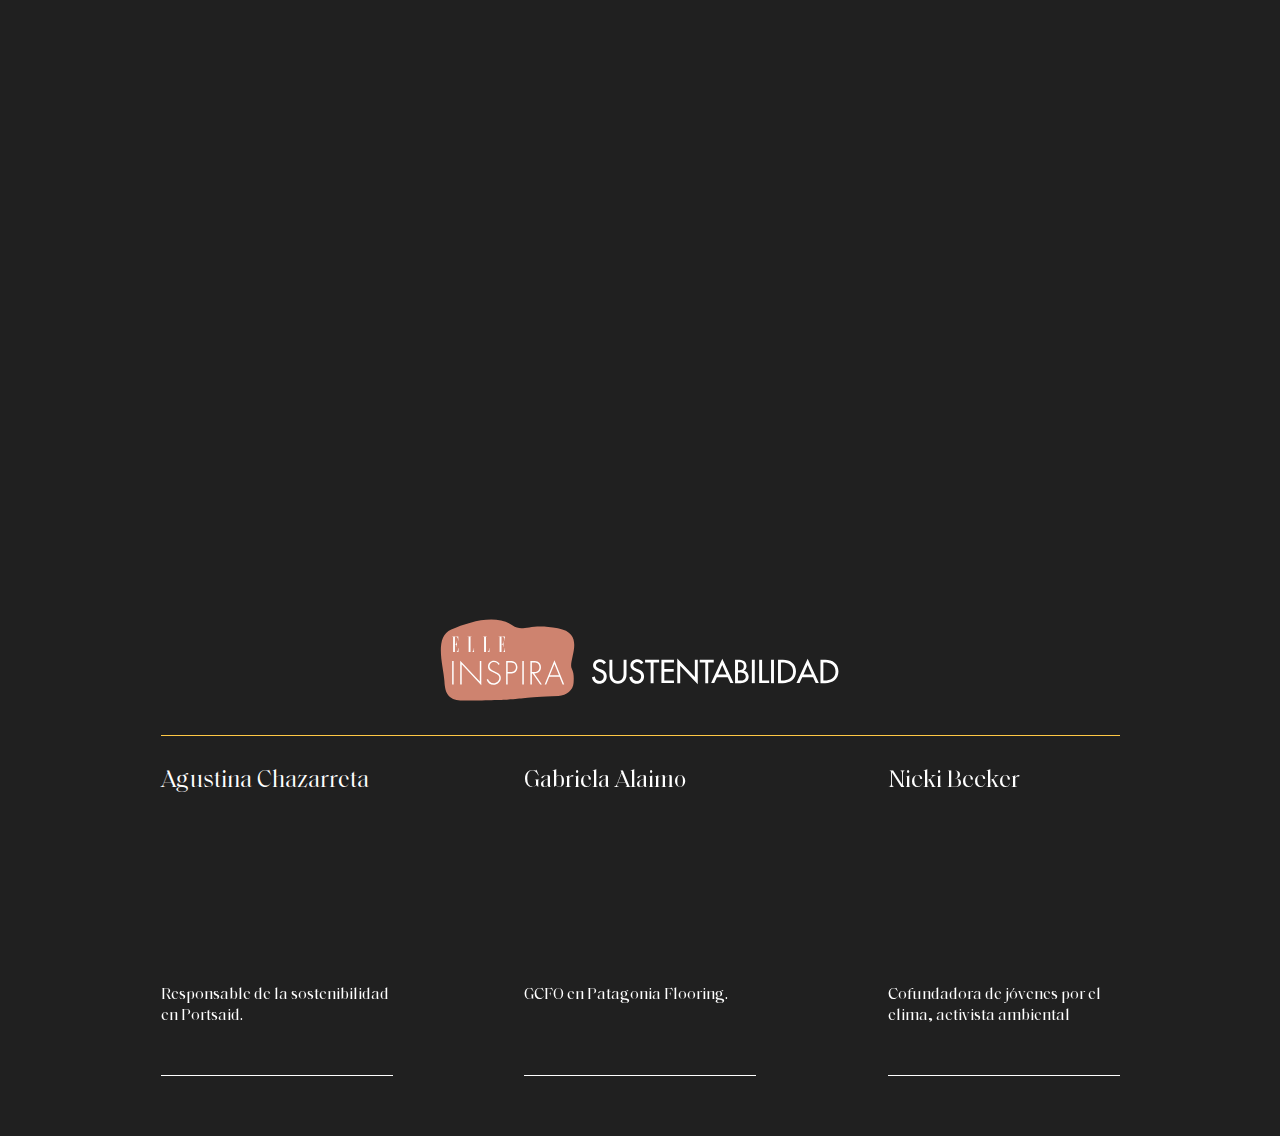
<file: index.html>
<!DOCTYPE html>
<html lang="en">
    <head>
        <meta charset="UTF-8">
        <meta http-equiv="X-UA-Compatible" content="IE=edge">
        <meta name="viewport" content="width=device-width, initial-scale=1.0">
        <link rel="stylesheet" href="style.css">
        <title></title>
    </head>

    <body>
        <section id="moduloVideo">
            <div class="cont-modulo">

                <div class="cont-video-jumbo modelo-desktop">
                    <iframe src="https://www.youtube.com/embed/1D0aBDskKo4" frameborder="0" scrolling="no" ></iframe>
                </div>

                <div class="cont-video-jumbo modelo-mobile">
                    <iframe src="https://www.youtube.com/embed/1D0aBDskKo4" frameborder="0" scrolling="no" ></iframe>
                </div>

                <div class="texto-jumbo">
                    <img class="logo-elle" src="img/logo_inspira.svg" alt="Logo Elle Inspira">
                </div>

                <div class="cont-charla-video">

                    <div class="charla-video">
                        <div class="cont-nombre">
                            <h5>Agustina Chazarreta</h5>
                        </div>
                        
                        <iframe id="modeloCapsula" src="https://www.youtube.com/embed/301lTAaVA8s" frameborder="0"  scrolling="no" allow="accelerometer; autoplay; clipboard-write; encrypted-media; gyroscope; picture-in-picture; web-share" allowfullscreen="" ></iframe>

                        <div class="cont-detalle">
                            <p>Responsable de la sostenibilidad en Portsaid.</p>
                        </div>
                    </div>

                    <div class="charla-video">
                        <div class="cont-nombre">

                            <h5>Gabriela Alaimo</h5>
                        
                        </div>

                            <iframe id="modeloCapsula" src="https://www.youtube.com/embed/A50gPln1Cao" frameborder="0"  scrolling="no" allow="accelerometer; autoplay; clipboard-write; encrypted-media; gyroscope; picture-in-picture; web-share" allowfullscreen="" ></iframe>
                        <div class="cont-detalle">
                            <p>GCFO en Patagonia Flooring.</p>
                        </div>
                    </div>

                    <div class="charla-video">

                        <div class="cont-nombre">
                            <h5>Nicki Becker</h5>
                        </div>

                        <iframe id="modeloCapsula" src="https://www.youtube.com/embed/lB9ZLHVVreM" frameborder="0"  scrolling="no" allow="accelerometer; autoplay; clipboard-write; encrypted-media; gyroscope; picture-in-picture; web-share" allowfullscreen="" ></iframe>

                        <div class="cont-detalle">
                            <p>Cofundadora de jóvenes por el clima, activista ambiental</p>
                        </div>
                    </div>

                </div>

            </div>
        </section>
    </body>
</html>
</file>
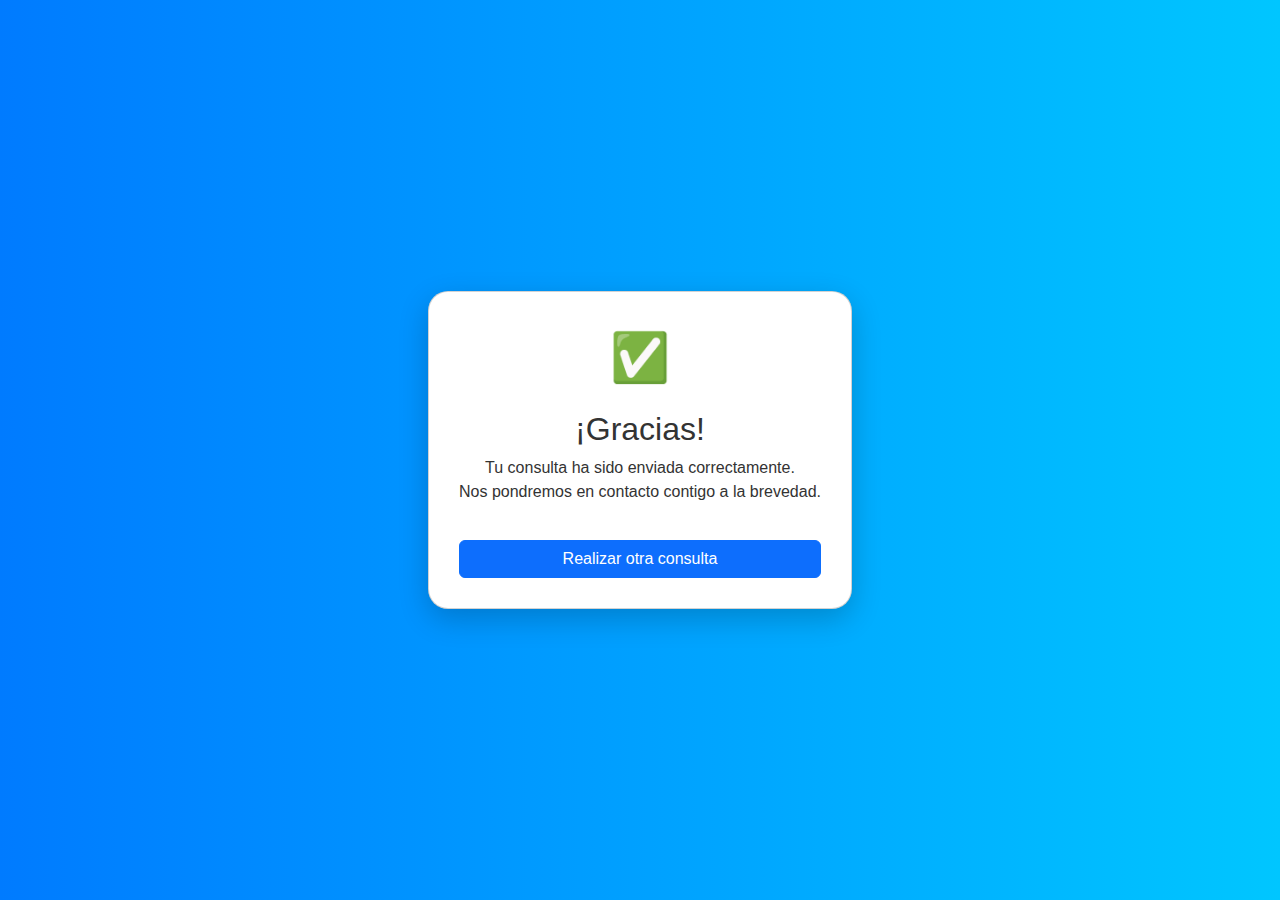
<file: confirmacion.html>
<!DOCTYPE html>
<html lang="es">
<head>
  <meta charset="UTF-8">
  <meta name="viewport" content="width=device-width, initial-scale=1.0">
  <title>Consulta Enviada</title>
  <link href="https://cdn.jsdelivr.net/npm/bootstrap@5.3.0/dist/css/bootstrap.min.css" rel="stylesheet">
  <style>
    body {
      background: linear-gradient(to right, #007bff, #00c6ff);
      display: flex;
      align-items: center;
      justify-content: center;
      height: 100vh;
      color: white;
      font-family: 'Segoe UI', sans-serif;
    }
    .card {
      background-color: white;
      color: #333;
      border-radius: 20px;
      padding: 30px;
      max-width: 450px;
      text-align: center;
      box-shadow: 0 10px 30px rgba(0, 0, 0, 0.2);
    }
    .emoji {
      font-size: 3rem;
    }
    .btn-home {
      margin-top: 20px;
    }
  </style>
</head>
<body>
  <div class="card">
    <div class="emoji">✅</div>
    <h2 class="mt-3">¡Gracias!</h2>
    <p>Tu consulta ha sido enviada correctamente.<br>Nos pondremos en contacto contigo a la brevedad.</p>
    <a href="index.html" class="btn btn-primary btn-home">Realizar otra consulta</a>
  </div>
</body>
</html>
</file>
<file: style.css>
body {
  margin: 0px;
}

@font-face {
  font-family: SaolDisplay-Regular;
  src: url(/fonts/SaolDisplay-Regular.woff);
}

body {
  margin: 0px;
  background-color: #202020;
}

section#moduloVideo {
  width: 100%;
  height: auto;
  display: -webkit-box;
  display: -ms-flexbox;
  display: flex;
  -webkit-box-pack: center;
      -ms-flex-pack: center;
          justify-content: center;
  -ms-flex-line-pack: center;
      align-content: center;
}

section#moduloVideo .cont-modulo {
  width: 975px;
  margin: auto;
  padding: 50px 8px;
  display: -webkit-box;
  display: -ms-flexbox;
  display: flex;
  -webkit-box-orient: vertical;
  -webkit-box-direction: normal;
      -ms-flex-direction: column;
          flex-direction: column;
  -webkit-box-pack: center;
      -ms-flex-pack: center;
          justify-content: center;
  -ms-flex-line-pack: center;
      align-content: center;
  -webkit-box-align: center;
      -ms-flex-align: center;
          align-items: center;
  -webkit-box-sizing: border-box;
          box-sizing: border-box;
}

section#moduloVideo .cont-modulo .cont-video-jumbo {
  width: 100%;
  height: auto;
  max-width: 975px;
  padding-top: 56.25%;
  /*Relacion 16/9 = 56.25%*/
  position: relative;
}

section#moduloVideo .cont-modulo .cont-video-jumbo iframe {
  position: absolute;
  height: 100%;
  width: 100%;
  top: 0px;
  left: 0px;
}

section#moduloVideo .cont-modulo .modelo-desktop {
  display: block;
}

section#moduloVideo .cont-modulo .modelo-mobile {
  display: none;
}

section#moduloVideo .cont-modulo .texto-jumbo {
  width: 100%;
  padding: 20px 0px;
  -webkit-box-sizing: border-box;
          box-sizing: border-box;
  border-bottom: 1px solid #FFC845;
  text-align: center;
}

section#moduloVideo .cont-modulo .texto-jumbo .logo-elle {
  width: 400px;
  height: auto;
  margin-left: auto;
  margin-right: auto;
}

section#moduloVideo .cont-modulo .texto-jumbo h1 {
  font-family: 'SaolDisplay-Regular';
  font-size: 38px;
  margin: 0px;
  color: #FFC845;
  font-weight: normal;
  text-align: center;
}

section#moduloVideo .cont-modulo .cont-charla-video {
  width: 100%;
  height: auto;
  display: -webkit-box;
  display: -ms-flexbox;
  display: flex;
  -webkit-box-orient: horizontal;
  -webkit-box-direction: normal;
      -ms-flex-direction: row;
          flex-direction: row;
  -webkit-box-pack: justify;
      -ms-flex-pack: justify;
          justify-content: space-between;
}

section#moduloVideo .cont-modulo .cont-charla-video .charla-video {
  width: 232px;
  height: auto;
  display: -webkit-box;
  display: -ms-flexbox;
  display: flex;
  -webkit-box-orient: vertical;
  -webkit-box-direction: normal;
      -ms-flex-direction: column;
          flex-direction: column;
  padding: 20px 0px 10px 0px;
}

section#moduloVideo .cont-modulo .cont-charla-video .charla-video .cont-nombre {
  width: 100%;
  height: 90px;
}

section#moduloVideo .cont-modulo .cont-charla-video .charla-video .cont-nombre h5 {
  font-family: 'SaolDisplay-Regular';
  font-size: 24px;
  margin: 10px 0px;
  color: #fff;
  font-weight: normal;
  text-align: left;
}

section#moduloVideo .cont-modulo .cont-charla-video .charla-video .cont-detalle {
  width: 100%;
  height: 100px;
  border-bottom: 1px solid #fff;
}

section#moduloVideo .cont-modulo .cont-charla-video .charla-video .cont-detalle p {
  font-family: 'SaolDisplay-Regular';
  font-size: 16px;
  margin: 10px 0px;
  color: #fff;
  font-weight: normal;
  text-align: left;
  padding: 0px 0px 10px 0px;
}

section#moduloVideo .cont-modulo .cont-charla-video .charla-video iframe#modeloCapsula {
  width: 232px;
  height: 129px;
  top: 0px;
  left: 0px;
}

@media (max-width: 1000px) {
  section#moduloVideo .cont-modulo {
    padding: 5px 8px;
  }
  section#moduloVideo .cont-modulo .modelo-mobile {
    display: block;
  }
  section#moduloVideo .cont-modulo .modelo-desktop {
    display: none;
  }
  section#moduloVideo .cont-modulo .texto-jumbo .logo-elle {
    width: 300px;
    height: auto;
    margin-left: auto;
    margin-right: auto;
  }
  section#moduloVideo .cont-modulo .texto-jumbo h1 {
    font-size: 24px;
  }
  section#moduloVideo .cont-modulo .cont-charla-video {
    -webkit-box-orient: vertical;
    -webkit-box-direction: normal;
        -ms-flex-direction: column;
            flex-direction: column;
    -webkit-box-align: center;
        -ms-flex-align: center;
            align-items: center;
  }
  section#moduloVideo .cont-modulo .cont-charla-video .charla-video {
    width: 300px;
    padding: 10px 0px;
  }
  section#moduloVideo .cont-modulo .cont-charla-video .charla-video .cont-nombre {
    width: 100%;
    height: 60px;
  }
  section#moduloVideo .cont-modulo .cont-charla-video .charla-video .cont-nombre h5 {
    font-size: 18px;
    text-align: center;
  }
  section#moduloVideo .cont-modulo .cont-charla-video .charla-video .cont-detalle {
    height: 60px;
  }
  section#moduloVideo .cont-modulo .cont-charla-video .charla-video .cont-detalle p {
    font-size: 13px;
    text-align: center;
    margin: 5px 0px;
  }
  section#moduloVideo .cont-modulo .cont-charla-video .charla-video iframe#modeloCapsula {
    width: 300px;
    height: 169px;
  }
}
/*# sourceMappingURL=style.css.map */
</file>
